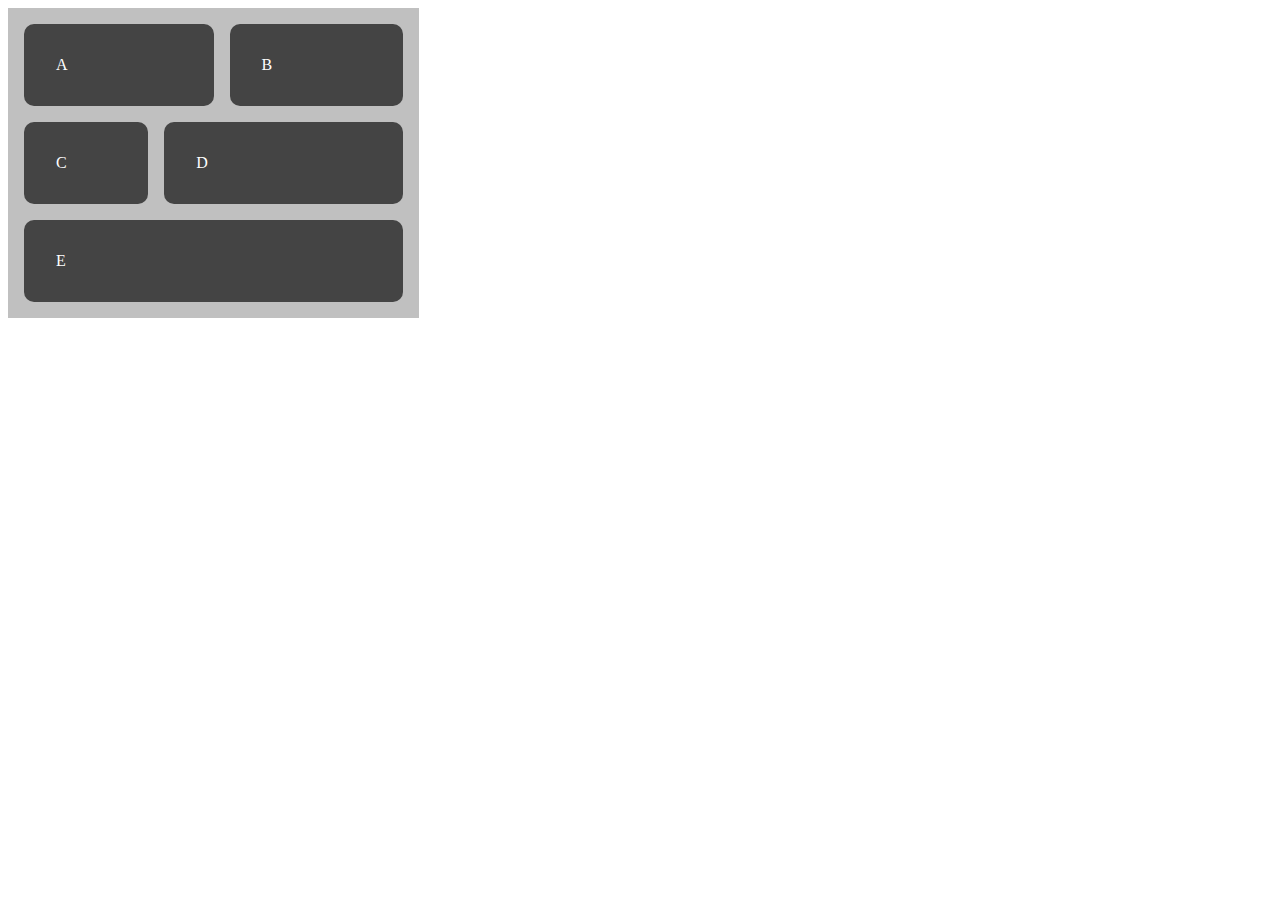
<file: gridarea1/index.html>
<!DOCTYPE html>
<html lang="en">
<head>
    <meta charset="UTF-8">
    <meta name="viewport" content="width=device-width, initial-scale=1.0">
    <title>Document</title>
    <link rel="Stylesheet" href="style.css">
</head>
<body>
    <section>
        <div class="A">A</div>
        <div class="B">B</div>
        <div class="C">C</div>
        <div class="D">D</div>
        <div class="E">E</div>
    </section>
</body>
</html>
</file>
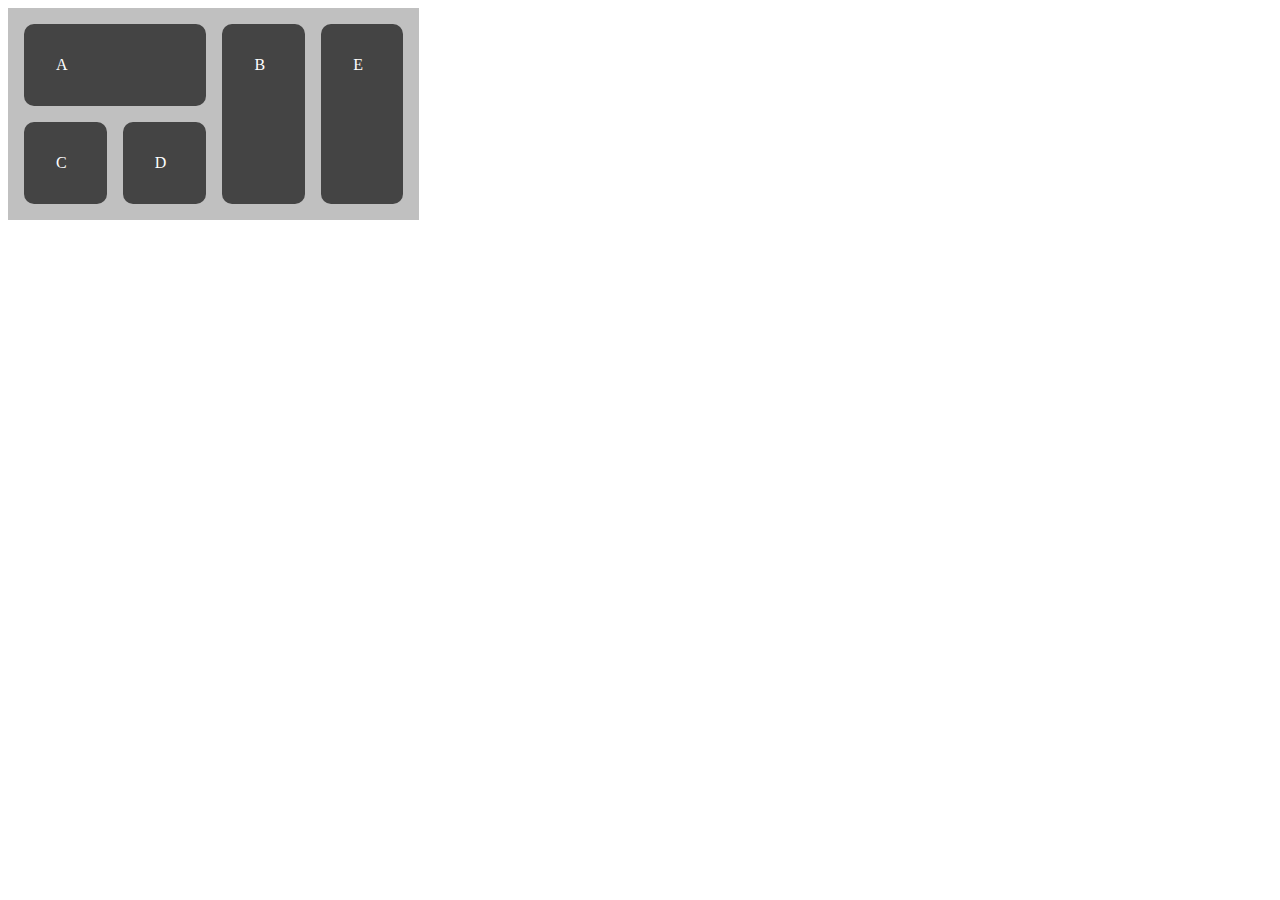
<file: gridarea2/index.html>
<!DOCTYPE html>
<html lang="en">

<head>
    <meta charset="UTF-8">
    <meta name="viewport" content="width=device-width, initial-scale=1.0">
    <title>Document</title>
    <link rel="Stylesheet" href="style.css">
</head>

<body>
    <section>
        <div class="A">A</div>
        <div class="B">B</div>
        <div class="C">C</div>
        <div class="D">D</div>
        <div class="E">E</div>
    </section>
</body>
</html>
</file>
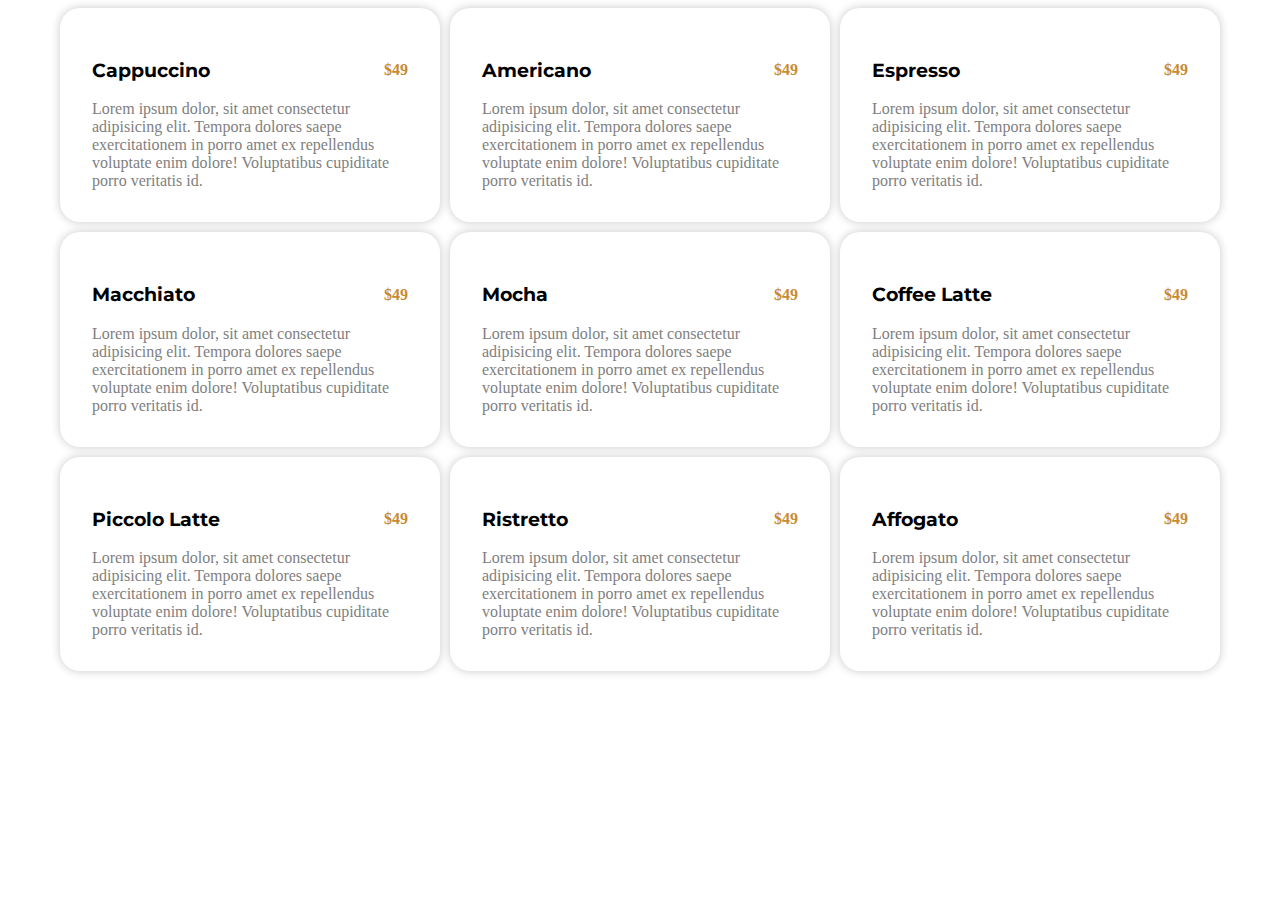
<file: gridcoffee/index.html>
<!DOCTYPE html>
<html lang="en">
<head>
    <meta charset="UTF-8">
    <meta name="viewport" content="width=device-width, initial-scale=1.0">
    <title>Document</title>
    <link rel="Stylesheet" href="style.css">
</head>
<body>
    <main>
        <div class="card">
            <div class="title">
                <h3>Cappuccino</h3>
                <div class="rate">$49</div>
            </div>
            <div>Lorem ipsum dolor, sit amet consectetur adipisicing elit. Tempora dolores saepe exercitationem in porro amet ex
                repellendus voluptate enim dolore! Voluptatibus cupiditate porro veritatis id.</div>
        </div>
        <div class="card">
            <div class="title">

                <h3>Americano</h3>
                <div class="rate">$49</div>
            </div>

            <div>Lorem ipsum dolor, sit amet consectetur adipisicing elit. Tempora dolores saepe exercitationem in porro amet ex repellendus voluptate enim dolore! Voluptatibus cupiditate porro veritatis id.</div>
        </div>
        <div class="card">
            <div class="title">

                <h3>Espresso</h3>
                <div class="rate">$49</div>
            </div>

            <div>Lorem ipsum dolor, sit amet consectetur adipisicing elit. Tempora dolores saepe exercitationem in porro amet ex
                repellendus voluptate enim dolore! Voluptatibus cupiditate porro veritatis id.</div>
        </div>
        <div class="card">
            <div class="title">

                <h3>Macchiato</h3>
                <div class="rate">$49</div>
            </div>

            <div>Lorem ipsum dolor, sit amet consectetur adipisicing elit. Tempora dolores saepe exercitationem in porro amet ex
                repellendus voluptate enim dolore! Voluptatibus cupiditate porro veritatis id.</div>
        </div>
        <div class="card">
            <div class="title">
                <h3>Mocha</h3>
                <div class="rate">$49</div>
            </div>

            <div>Lorem ipsum dolor, sit amet consectetur adipisicing elit. Tempora dolores saepe exercitationem in porro amet ex
                repellendus voluptate enim dolore! Voluptatibus cupiditate porro veritatis id.</div>
        </div>
        <div class="card">
            <div class="title">
                <h3>Coffee Latte</h3>
                <div class="rate">$49</div>
            </div>

            <div>Lorem ipsum dolor, sit amet consectetur adipisicing elit. Tempora dolores saepe exercitationem in porro amet ex
                repellendus voluptate enim dolore! Voluptatibus cupiditate porro veritatis id.</div>
        </div>
        <div class="card">
            <div class="title">
                <h3>Piccolo Latte</h3>
                <div class="rate">$49</div>
            </div>

            <div>Lorem ipsum dolor, sit amet consectetur adipisicing elit. Tempora dolores saepe exercitationem in porro amet ex
                repellendus voluptate enim dolore! Voluptatibus cupiditate porro veritatis id.</div>
        </div>
        <div class="card">
            <div class="title">
                <h3>Ristretto</h3>
                <div class="rate">$49</div>
            </div>

            <div>Lorem ipsum dolor, sit amet consectetur adipisicing elit. Tempora dolores saepe exercitationem in porro amet ex
                repellendus voluptate enim dolore! Voluptatibus cupiditate porro veritatis id.</div>
        </div>
        <div class="card">
            <div class="title">
                <h3>Affogato</h3>
                <div class="rate">$49</div>
            </div>

            <div>Lorem ipsum dolor, sit amet consectetur adipisicing elit. Tempora dolores saepe exercitationem in porro amet ex
                repellendus voluptate enim dolore! Voluptatibus cupiditate porro veritatis id.</div>
        </div>
    </main>
</body>
</html>
</file>
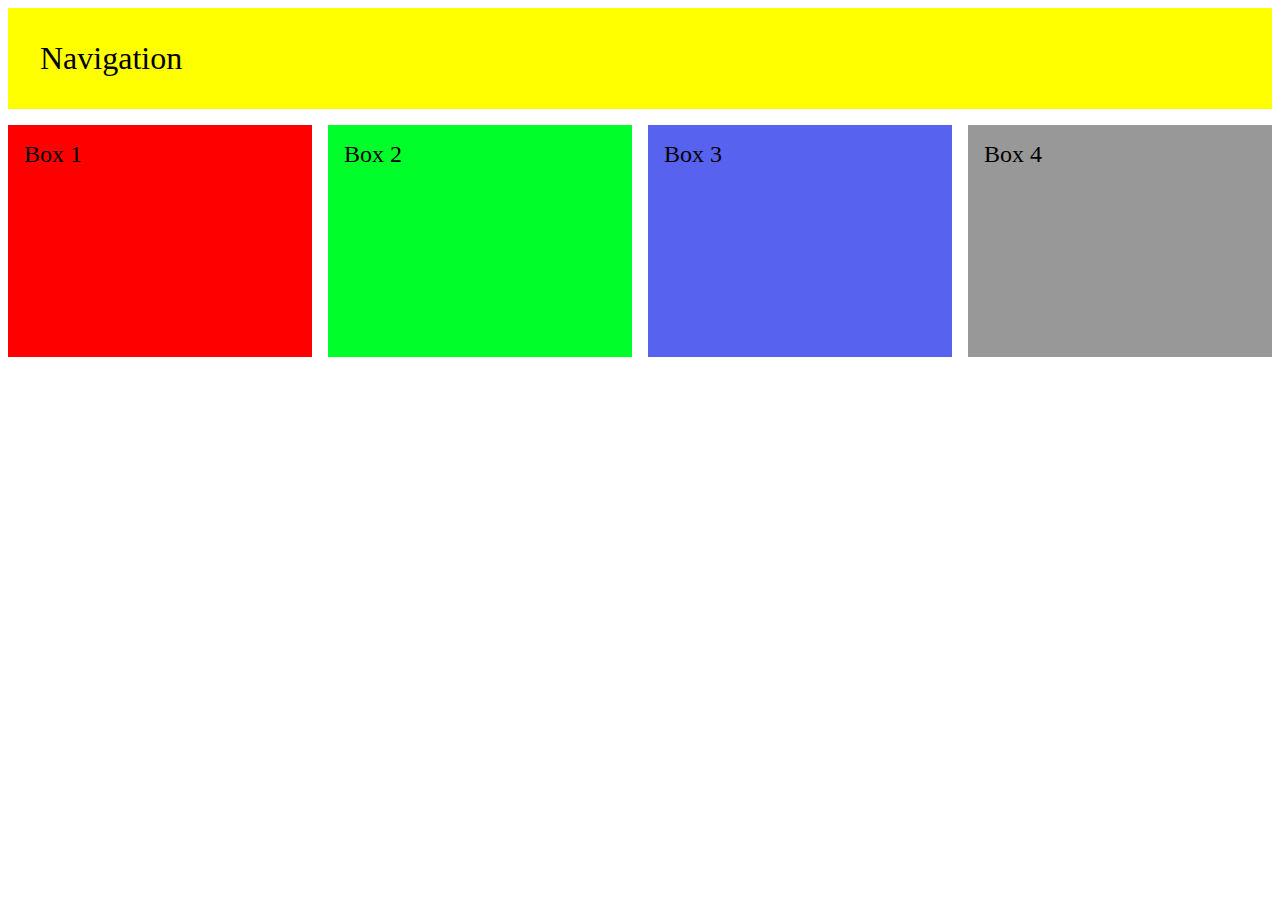
<file: mqlayout1/index.html>
<!DOCTYPE html>
<html lang="en">
<head>
    <meta charset="UTF-8">
    <meta name="viewport" content="width=device-width, initial-scale=1.0">
    <title>Document</title>
    <link rel="Stylesheet" href="style.css">
</head>
<body>
    <header>Navigation</header>
    <main>
        <div class="box1">Box 1</div>
        <div class="box2">Box 2</div>
        <div class="box3">Box 3</div>
        <div class="box4">Box 4</div>
    </main>
</body>
</html>
</file>
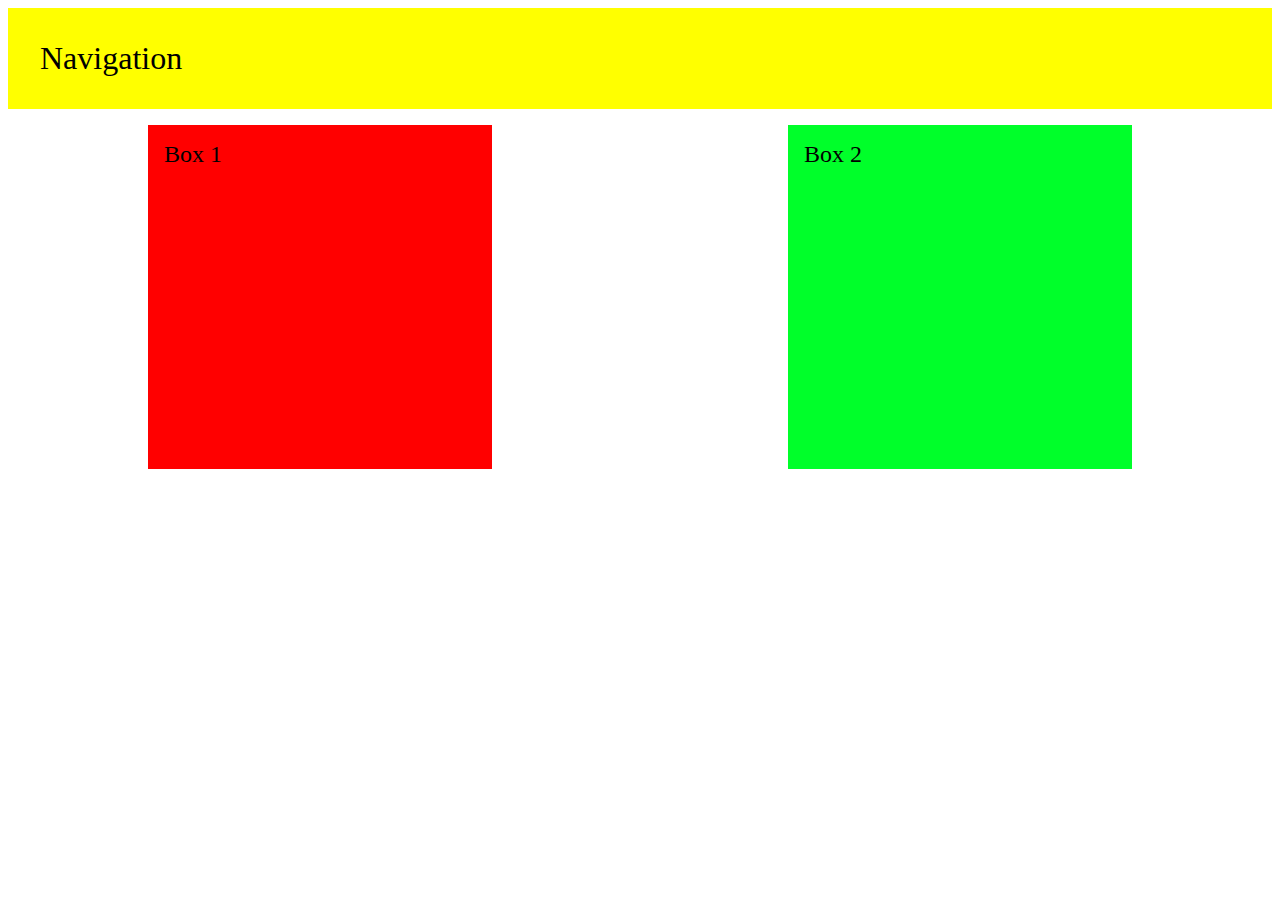
<file: mqlayout2/index.html>
<!DOCTYPE html>
<html lang="en">
<head>
    <meta charset="UTF-8">
    <meta name="viewport" content="width=device-width, initial-scale=1.0">
    <title>Document</title>
    <link rel="Stylesheet" href="style.css">
</head>
<body>
    <header>Navigation</header>
    <main>
        <div class="box1">Box 1</div>
        <div class="box2">Box 2</div>
    </main>
</body>
</html>
</file>
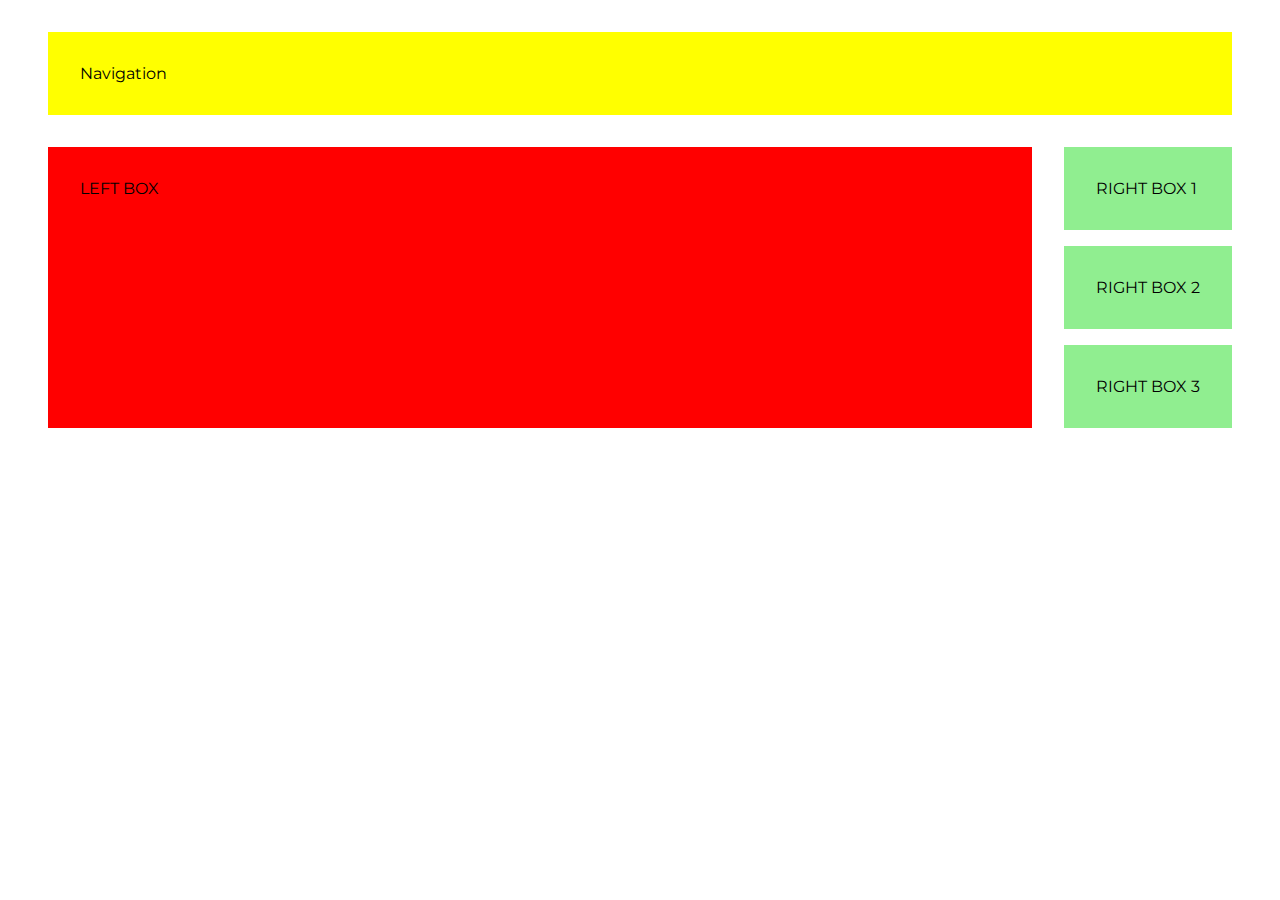
<file: mqlayout3/index.html>
<!DOCTYPE html>
<html lang="en">
<head>
    <meta charset="UTF-8">
    <meta name="viewport" content="width=device-width, initial-scale=1.0">
    <title>Document</title>
    <link rel="Stylesheet" href="style.css">
</head>
<body>
    <header>Navigation</header>
    <div class="boxes">
        <div class="left">LEFT BOX</div>
        <div class="right">
            <div>RIGHT BOX 1</div>
            <div>RIGHT BOX 2</div>
            <div>RIGHT BOX 3</div>
        </div>
    </div>
</body>
</html>
</file>
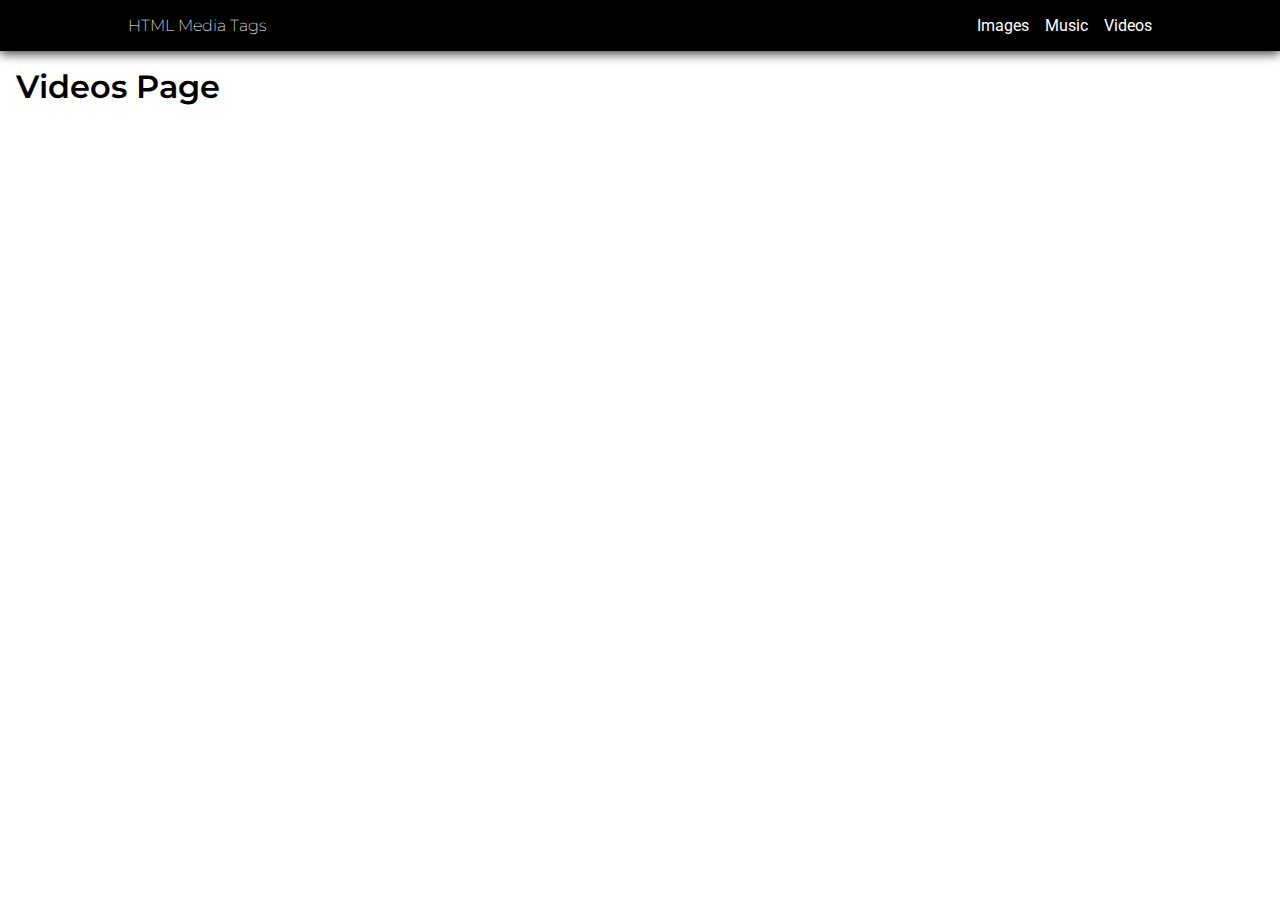
<file: htmlmedia/videos.html>
<!DOCTYPE html>
<html lang="en">
<head>
    <meta charset="UTF-8">
    <meta name="viewport" content="width=device-width, initial-scale=1.0">
    <title>Document</title>
    <link rel="Stylesheet" href="style.css">
</head>
<body>
    <nav>
        <div class="navHead hide">
            HTML Media Tags
        </div>
        <ul>
            <li>
                <a href="images.html" class="nav-link">
                    Images
                </a>
            </li>
            <li>
                <a href="music.html" class="nav-link">
                    Music
                </a>
            </li>
            <li>
                <a href="videos.html" class="nav-link">
                    Videos
                </a>
            </li>
        </ul>
    </nav>
    <header>Videos Page</header>


    <main class="videos">
    <iframe width="560" height="315" src="https://www.youtube.com/embed/iXCESZ1Wn7Q" title="YouTube video player"
        frameborder="0"
        allow="accelerometer; autoplay; clipboard-write; encrypted-media; gyroscope; picture-in-picture; web-share"
        allowfullscreen></iframe>

    <iframe width="560" height="315" src="https://www.youtube.com/embed/0DPZ9b9ZZr4" title="YouTube video player"
        frameborder="0"
        allow="accelerometer; autoplay; clipboard-write; encrypted-media; gyroscope; picture-in-picture; web-share"
        allowfullscreen></iframe>

        <iframe width="560" height="315" src="https://www.youtube.com/embed/k9nRLWuqEYc" title="YouTube video player"
            frameborder="0"
            allow="accelerometer; autoplay; clipboard-write; encrypted-media; gyroscope; picture-in-picture; web-share"
            allowfullscreen></iframe>

            <iframe width="560" height="315" src="https://www.youtube.com/embed/5rf4LGT_GMg" title="YouTube video player"
                frameborder="0"
                allow="accelerometer; autoplay; clipboard-write; encrypted-media; gyroscope; picture-in-picture; web-share"
                allowfullscreen></iframe>

                <iframe width="560" height="315" src="https://www.youtube.com/embed/YdR9L7r-Lgc" title="YouTube video player"
                    frameborder="0"
                    allow="accelerometer; autoplay; clipboard-write; encrypted-media; gyroscope; picture-in-picture; web-share"
                    allowfullscreen></iframe>

                    <iframe width="560" height="315" src="https://www.youtube.com/embed/JbzJPubFjWg" title="YouTube video player"
                        frameborder="0"
                        allow="accelerometer; autoplay; clipboard-write; encrypted-media; gyroscope; picture-in-picture; web-share"
                        allowfullscreen></iframe>

    </main>
</body>
</html>
</file>
<file: gridarea1/style.css>
section {
  padding: 1rem;
  background: silver;
  width: 30%;
  gap: 1rem;
  display: grid;
  grid-template-areas: "A A B B" "C D D D" "E E E E";
}

div {
  background: #444444;
  color: white;
  padding: 2rem;
  border-radius: 10px;
}

.A {
  grid-area: A;
}

.B {
  grid-area: B;
}

.C {
  grid-area: C;
}

.D {
  grid-area: D;
}

.E {
  grid-area: E;
}
</file>
<file: gridarea2/style.css>
section {
  padding: 1rem;
  background: silver;
  width: 30%;
  gap: 1rem;
  display: grid;
}

div {
  background: #444444;
  color: white;
  padding: 2rem;
  border-radius: 10px;
}

.A {
  grid-column: 1 / span 2;
  grid-row: 1;
}

.B {
  grid-column: 3;
  grid-row: 1 / span 2;
}

.C {
  grid-column: 1;
  grid-row: 2;
}

.D {
  grid-column: 2;
  grid-row: 2;
}

.E {
  grid-column: 4;
  grid-row: 1 / span 2;
}
</file>
<file: gridcoffee/style.css>
@import url("https://fonts.googleapis.com/css2?family=Montserrat:wght@100;200;300;400;500;600;700;800&display=swap");

main {
  display: flex;
  justify-content: center;
  flex-wrap: wrap;
  gap: 10px;
}

.card {
  width: 30rem;
  padding: 2rem;
  box-shadow: 0 0 10px rgba(0, 0, 0, 0.219);
  width: 25%;
  border-radius: 20px;
}

.card h3 {
  font-family: Montserrat;
  /* font-weight: 600; */
  color: black;
}

.rate {
  color: #c78b35;
  font-weight: 600;
}

div {
  color: gray;
}

.title {
  display: flex;
  justify-content: space-between;
  align-items: center;
  /* background: pink; */
}

@media screen and (max-width: 500px) {
  main {
    flex-direction: column;
    justify-content: center;
  }
  .card {
    width: 80%;
  }
}
</file>
<file: mqlayout1/style.css>
header {
  font-size: 2rem;
  background: yellow;
  padding: 2rem;
}

main {
  display: grid;
  grid-template-columns: auto auto auto auto;
  gap: 1rem;
  margin-top: 1rem;
}

main div {
  height: 200px;
  font-size: 1.5rem;
}
.box1 {
  background: red;
  padding: 1rem;
}

.box2 {
  background: #00ff2a;
  padding: 1rem;
}

.box3 {
  background: #5763ee;
  padding: 1rem;
}

.box4 {
  background: #989898;
  padding: 1rem;
}

@media screen and (max-width: 700px) {
  main {
    display: grid;
    grid-template-columns: auto auto;
  }

  .box2 {
    grid-column: 1;
    grid-row: 2;
  }
}

@media screen and (max-width: 400px) {
  main {
    display: grid;
    grid-template-columns: auto;
  }
  main div {
    height: 50px;
  }

  .box4 {
    grid-column: 1;
    grid-row: 2;
  }

  .box2 {
    grid-row: 3;
    grid-column: 1;
  }
}
</file>
<file: mqlayout2/style.css>
header {
  font-size: 2rem;
  background: yellow;
  padding: 2rem;
}

main {
  display: grid;
  grid-template-columns: auto auto;
  justify-items: center;
  gap: 1rem;
  margin-top: 1rem;
}

main div {
  font-size: 1.5rem;
  width: 50%;
}
.box1 {
  background: red;
  padding: 1rem;
  aspect-ratio: 1;
}

.box2 {
  background: #00ff2a;
  padding: 1rem;
  aspect-ratio: 1;
}

@media screen and (max-width: 400px) {
  main {
    grid-template-columns: auto;
  }

  main div {
    width: 90%;
  }
}
</file>
<file: mqlayout3/style.css>
@import url("https://fonts.googleapis.com/css2?family=Montserrat:wght@100;200;300;400;500;600;700;800&display=swap");

body {
  font-family: Montserrat;
  margin: 2rem;
}

header {
  background: yellow;
  padding: 2rem;
  margin: 1rem;
}

.boxes {
  display: flex;
}

.left {
  background: red;
  padding: 2rem;
  margin: 1rem;
  flex: 70%;
}

.right div {
  background: lightgreen;
  padding: 2rem;
  margin: 1rem;
}

@media screen and (max-width: 700px) {
  .boxes {
    flex-direction: column;
  }
  .right {
    display: flex;
  }
}

@media screen and (max-width: 400px) {
  .right {
    flex-direction: column;
  }
}
</file>
<file: htmlmedia/style.css>
@import url("https://fonts.googleapis.com/css2?family=Overpass:wght@100;300;400;500;600;700;800;900&family=Paytone+One&display=swap");
@import url("https://fonts.googleapis.com/css2?family=Roboto:ital,wght@0,100;0,300;0,400;0,500;1,100;1,300;1,400;1,500&display=swap");
@import url("https://fonts.googleapis.com/css2?family=Bebas+Neue&display=swap");
@import url("https://fonts.googleapis.com/css2?family=Montserrat:wght@100;200;300;400;500&display=swap");
@import url("https://fonts.googleapis.com/css2?family=Capriola&display=swap");

*,
::after,
::before {
  margin: 0;
  padding: 0;
  box-sizing: border-box;
}
a {
  text-decoration: none;
  color: white;
}

/* navigation menu */
nav {
  font-family: Montserrat;
  font-weight: 200;
  display: flex;
  flex-wrap: wrap;
  align-items: center;
  justify-content: space-between;
  background: black;
  color: white;
  width: 100%;
  padding: 1rem 10%;
  box-shadow: 0px 3px 10px 0px rgba(0, 0, 0, 0.75);
}

ul {
  list-style-type: none;
}
nav li {
  font-family: Roboto;
  font-weight: 400;
  font-size: 1rem;
  margin-left: 1rem;
  float: left;
  text-transform: capitalize;
}
nav li:hover {
  cursor: pointer;
  font-weight: 500;
}
.nav-link:hover {
  border-bottom: 5px solid white;
  color: red;
}
nav button {
  font-family: Roboto;
  font-weight: 400;
  font-size: 1rem;
  background: #c7493a;
  color: white;
  border: none;
  border-radius: 5px;
  padding: 0.4rem 1.4rem;
  cursor: pointer;
}
nav button:hover {
  font-weight: 500;
  color: black;
  background: white;
  transform: scale(1.1);
}

/* images.html */
main {
  display: grid;
  justify-items: center;
  gap: 5px;
}

.images {
  grid-template-columns: auto auto auto;
}

.images img {
  width: 30rem;
}

.images img:hover {
  transform: scale(1.1);
  cursor: pointer;
}

header {
  font-family: Montserrat;
  font-size: 2rem;
  font-weight: 600;
  margin: 1rem;
}

/* videos.html */

.videos {
  grid-template-columns: auto auto auto;
}
</file>
